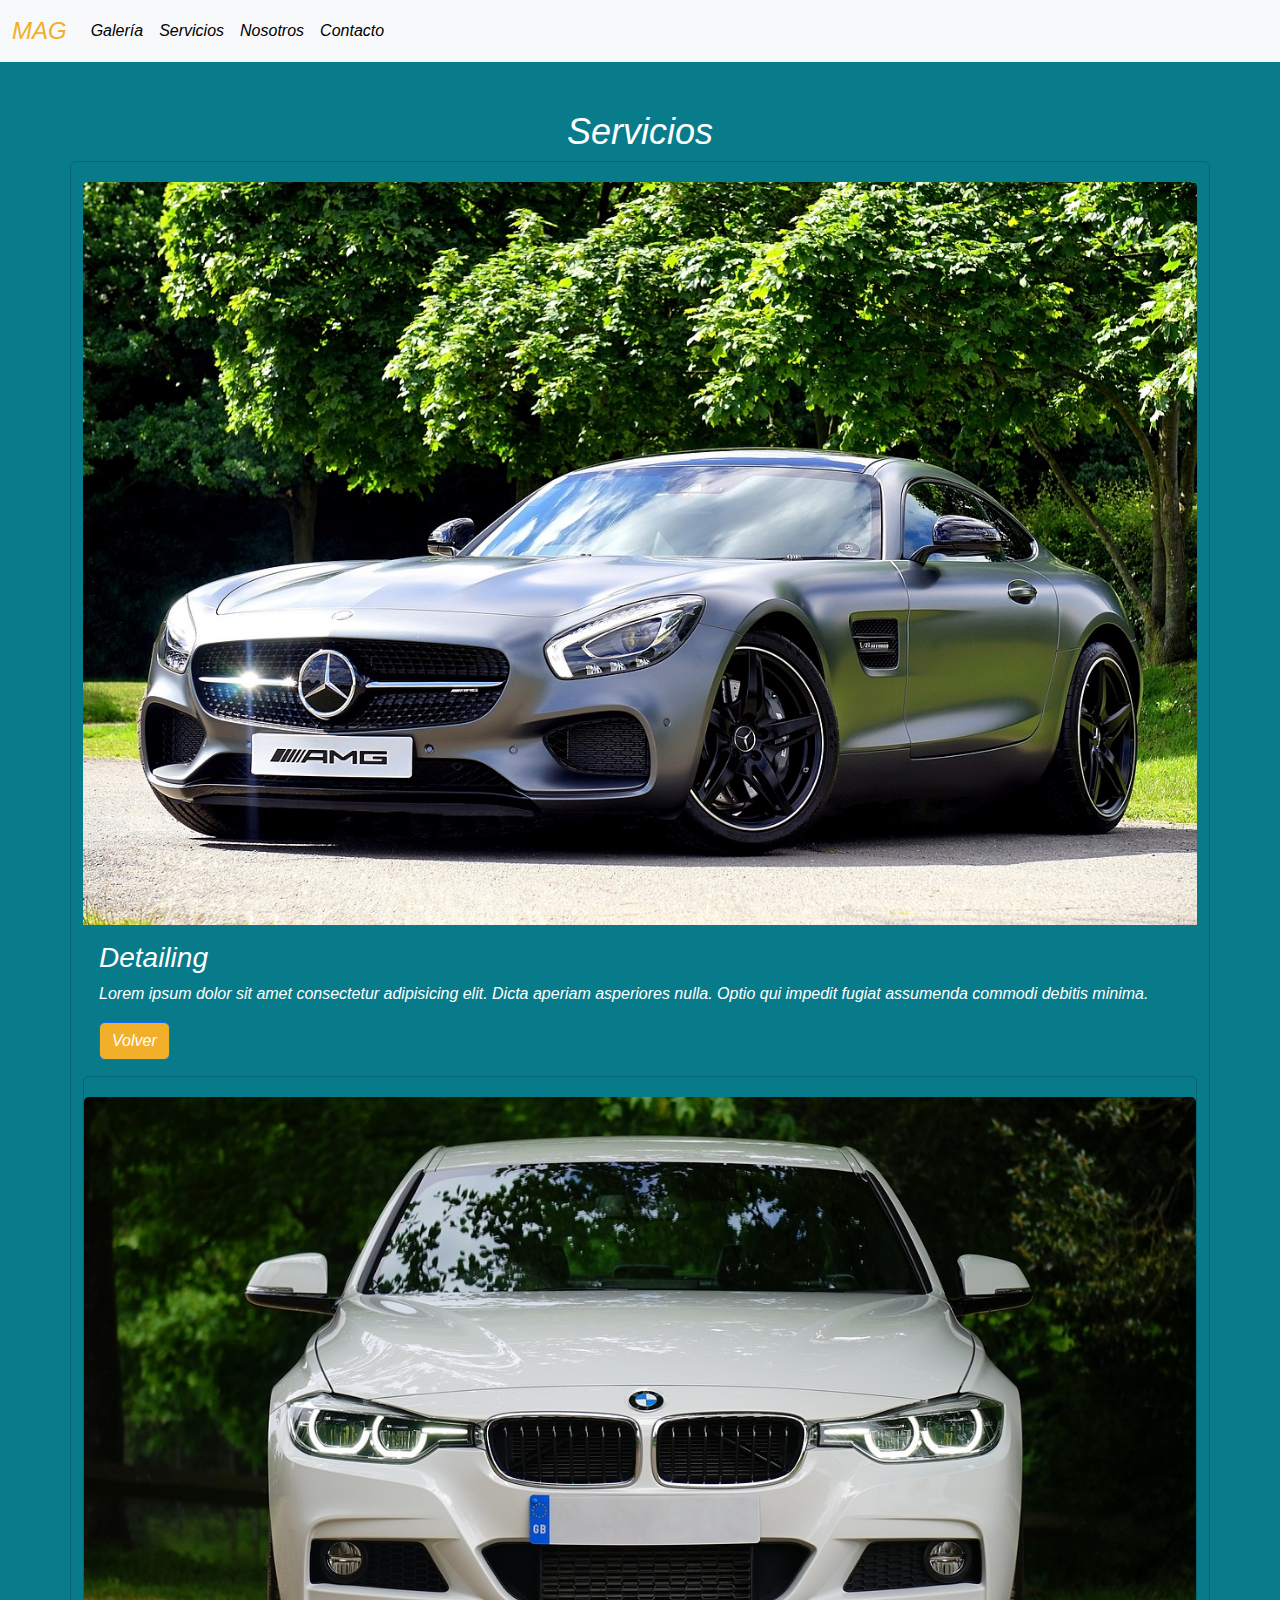
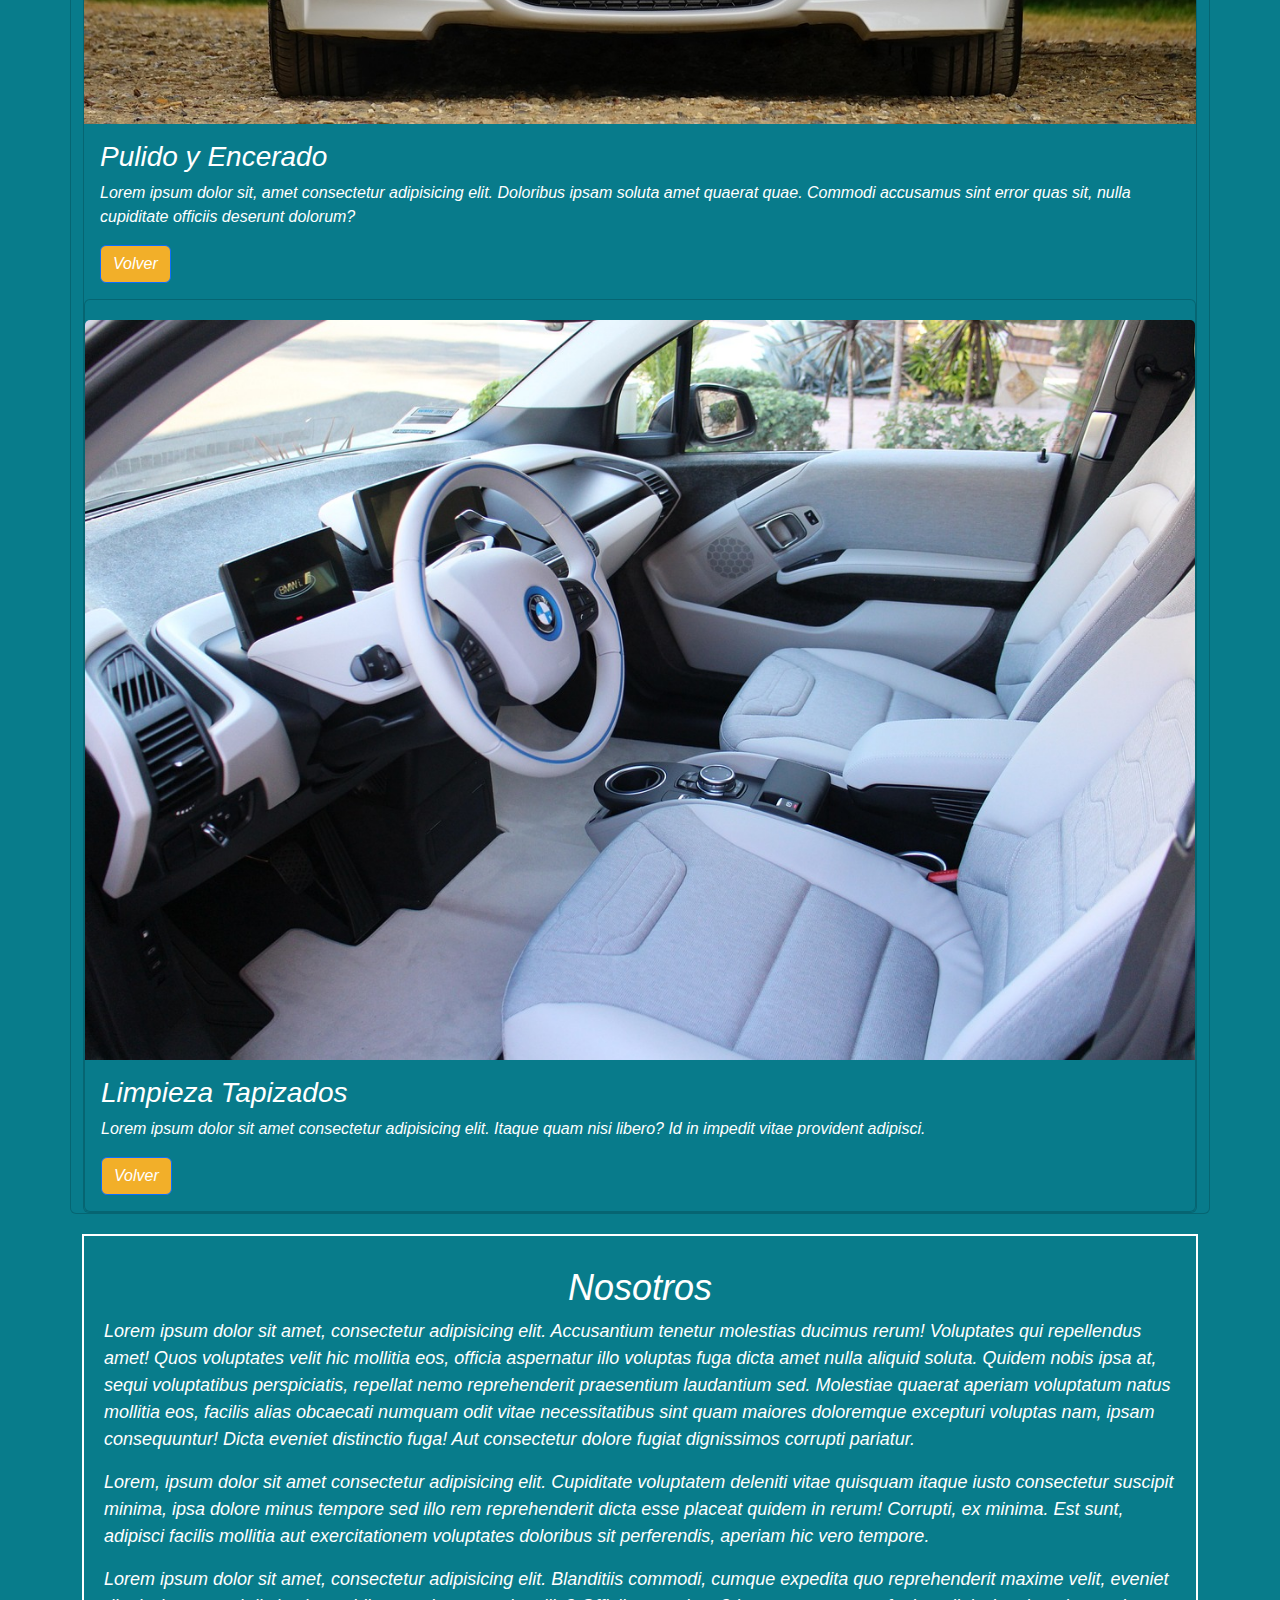
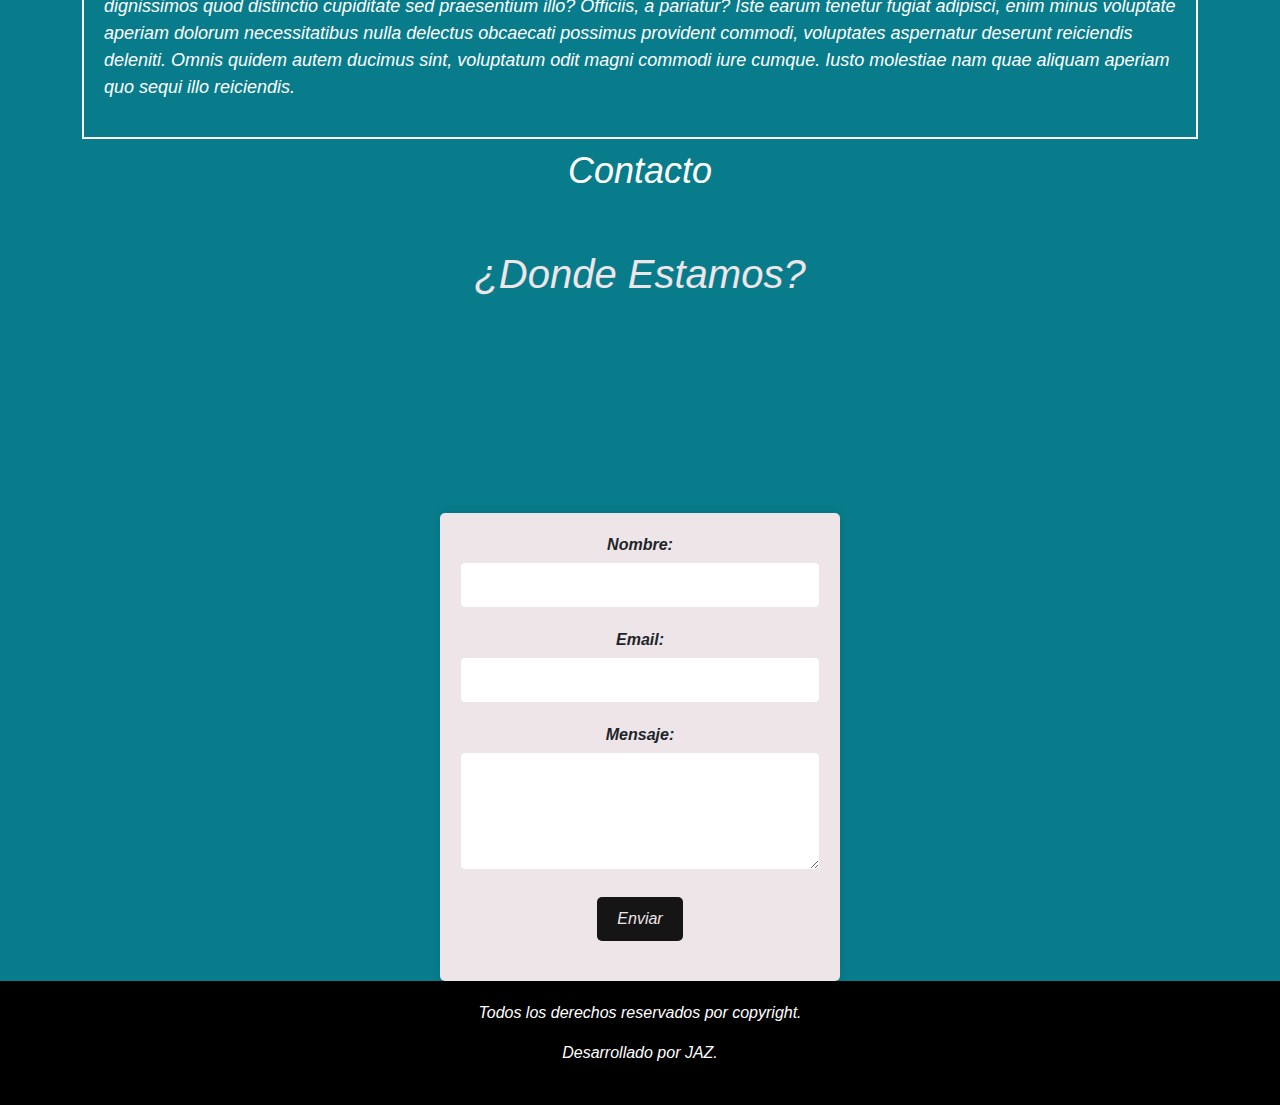
<file: index.html>
<!DOCTYPE html>
<html lang="es">
<head>
    <meta charset="UTF-8">
    <meta name="viewport" content="width=device-width, initial-scale=1.0">
    <!-- link css bootstrap arriba de mi css -->
    <link rel="stylesheet" href="https://cdn.jsdelivr.net/npm/bootstrap@5.2.3/dist/css/bootstrap.min.css">
    <!-- link iconos redes sociales del footer -->
    <link rel="stylesheet" href="https://cdnjs.cloudflare.com/ajax/libs/font-awesome/6.5.1/css/all.min.css" integrity="sha512-DTOQO9RWCH3ppGqcWaEA1BIZOC6xxalwEsw9c2QQeAIftl+Vegovlnee1c9QX4TctnWMn13TZye+giMm8e2LwA==" crossorigin="anonymous" referrerpolicy="no-referrer" />
    <!-- linkeo mi css -->
    <link rel="stylesheet" href="./css/estilos.css">
    <title>MAG Estética Vehicular</title>
</head>
<body>
    <header>
    <!-- Navbar con boton colapsable, responsive -->
    <nav class="navbar navbar-expand-lg bg-light">
        <div class="container-fluid">
            <a class="navbar-brand text-black" href="#"><div class="logo">MAG</div></a>
            <button class="navbar-toggler" type="button" data-bs-toggle="collapse" data-bs-target="#navbarNavAltMarkup" aria-controls="navbarNavAltMarkup" aria-expanded="false" aria-label="Toggle navigation">
            <span class="navbar-toggler-icon"></span>
            </button>
            <div class="collapse navbar-collapse" id="navbarNavAltMarkup">
            <div class="navbar-nav">
                <a class="nav-link active text-black" aria-current="page" href="./pages/galeria.html">Galería</a>
                <a class="nav-link active text-black" href="#">Servicios</a>
                <a class="nav-link active text-black" href="#sec1">Nosotros</a>
                <a class="nav-link active text-black" href="#">Contacto</a>
            </div>
            </div>
        </div>
    </nav>
    </header>
    <!-- Usamos container-fluid para que la imagen ocupe el ancho de la pantalla -->
    <!-- mt es margin top -->
    <section class="container-fluid mt-3">

        <div class="container mt-5">

            <h2>Servicios</h2>

        <div class="row">
            <div class="card" style="width: 100; ">
                <img src="./img/1.jpg" class="card-img-top" alt="...">
            <div class="card-body">
                <h3 class="card-title">Detailing</h3>
                <p class="card-text">Lorem ipsum dolor sit amet consectetur adipisicing elit. Dicta aperiam asperiores nulla. Optio qui impedit fugiat assumenda commodi debitis minima.</p>
                <a href="#" class="btn btn-primary">Volver</a>
            </div>

            <div class="card" style="width: 100; ">
                <img src="./img/2.jpg" class="card-img-top" alt="...">
            <div class="card-body">
                <h3 class="card-title">Pulido y Encerado</h3>
                <p class="card-text">Lorem ipsum dolor sit, amet consectetur adipisicing elit. Doloribus ipsam soluta amet quaerat quae. Commodi accusamus sint error quas sit, nulla cupiditate officiis deserunt dolorum?</p>
                <a href="#" class="btn btn-primary">Volver</a>
            </div>

            <div class="card" style="width: 100%; ">
                <img src="./img/3.jpg" class="card-img-top" alt="...">
            <div class="card-body">
                <h3 class="card-title">Limpieza Tapizados</h3>
                <p class="card-text">Lorem ipsum dolor sit amet consectetur adipisicing elit. Itaque quam nisi libero? Id in impedit vitae provident adipisci.</p>
                <a href="#" class="btn btn-primary">Volver</a>
            </div>

        </div>
        </div>
        </div>
        <!-- Inicia sec1 nosotros -->
    <section class="container-fluid">
        <div class="sec1">
    
        <h2>Nosotros</h2>

        <p>Lorem ipsum dolor sit amet, consectetur adipisicing elit. Accusantium tenetur molestias ducimus rerum! Voluptates qui repellendus amet! Quos voluptates velit hic mollitia eos, officia aspernatur illo voluptas fuga dicta amet nulla aliquid soluta. Quidem nobis ipsa at, sequi voluptatibus perspiciatis, repellat nemo reprehenderit praesentium laudantium sed. Molestiae quaerat aperiam voluptatum natus mollitia eos, facilis alias obcaecati numquam odit vitae necessitatibus sint quam maiores doloremque excepturi voluptas nam, ipsam consequuntur! Dicta eveniet distinctio fuga! Aut consectetur dolore fugiat dignissimos corrupti pariatur.</p>

        <p>Lorem, ipsum dolor sit amet consectetur adipisicing elit. Cupiditate voluptatem deleniti vitae quisquam itaque iusto consectetur suscipit minima, ipsa dolore minus tempore sed illo rem reprehenderit dicta esse placeat quidem in rerum! Corrupti, ex minima. Est sunt, adipisci facilis mollitia aut exercitationem voluptates doloribus sit perferendis, aperiam hic vero tempore.</p>

        <p>Lorem ipsum dolor sit amet, consectetur adipisicing elit. Blanditiis commodi, cumque expedita quo reprehenderit maxime velit, eveniet dignissimos quod distinctio cupiditate sed praesentium illo? Officiis, a pariatur? Iste earum tenetur fugiat adipisci, enim minus voluptate aperiam dolorum necessitatibus nulla delectus obcaecati possimus provident commodi, voluptates aspernatur deserunt reiciendis deleniti. Omnis quidem autem ducimus sint, voluptatum odit magni commodi iure cumque. Iusto molestiae nam quae aliquam aperiam quo sequi illo reiciendis.</p>

        </div>
    </section>
    <!-- Inicia seccion contacto con formulario -->
    <section class="container-fluid">
        <div class="sec2">
        <h2>Contacto</h2>
        <!-- Mapa de google maps -->
        <div class="mapa">
            <h1>¿Donde Estamos?</h1>
    
            <iframe src="https://www.google.com/maps/embed?pb=!1m14!1m12!1m3!1d9300.320460833873!2d-58.503176003391694!3d-34.49883201611863!2m3!1f0!2f0!3f0!3m2!1i1024!2i768!4f13.1!5e0!3m2!1ses!2sar!4v1707089012717!5m2!1ses!2sar" width="auto" height="auto" style="border:0;" allowfullscreen="" loading="lazy" referrerpolicy="no-referrer-when-downgrade"></iframe>
          </div>
        <!-- formulario en contacto, editado en css -->
        <form action="#" method="post" class="formulario">
            <div class="form-group">
                <label for="nombre">Nombre:</label>
                <input type="text" id="nombre" name="nombre" required>
            </div>
            <div class="form-group">
                <label for="email">Email:</label>
                <input type="email" id="email" name="email" required>
            </div>
            <div class="form-group">
                <label for="mensaje">Mensaje:</label>
                <textarea id="mensaje" name="mensaje" rows="4" required></textarea>
            </div>
            <div class="form-group">
                <button type="submit">Enviar</button>
            </div>
        </form>
        </div>
        
    </section>



    </section>
<!-- Inicia footer -->

    <footer>
        <p>
            Todos los derechos reservados por copyright.
        </p>
        <p>
            Desarrollado por JAZ.
        </p>

        <!-- Footer con linkeo de redes -->
        <div class="redes">
            <a href="">
                <i class="fa-brands fa-instagram"></i>
            </a>
            <a href="">
                <i class="fa-brands fa-facebook"></i>
            </a>
            <a href="">
                <i class="fa-brands fa-whatsapp"></i>
            </a>
        </div>
    </footer> 
     <!--linkeo bundle javascript  -->
    <script src="https://cdn.jsdelivr.net/npm/bootstrap@5.2.3/dist/js/bootstrap.bundle.min.js"></script>

</body>
</html>
</file>
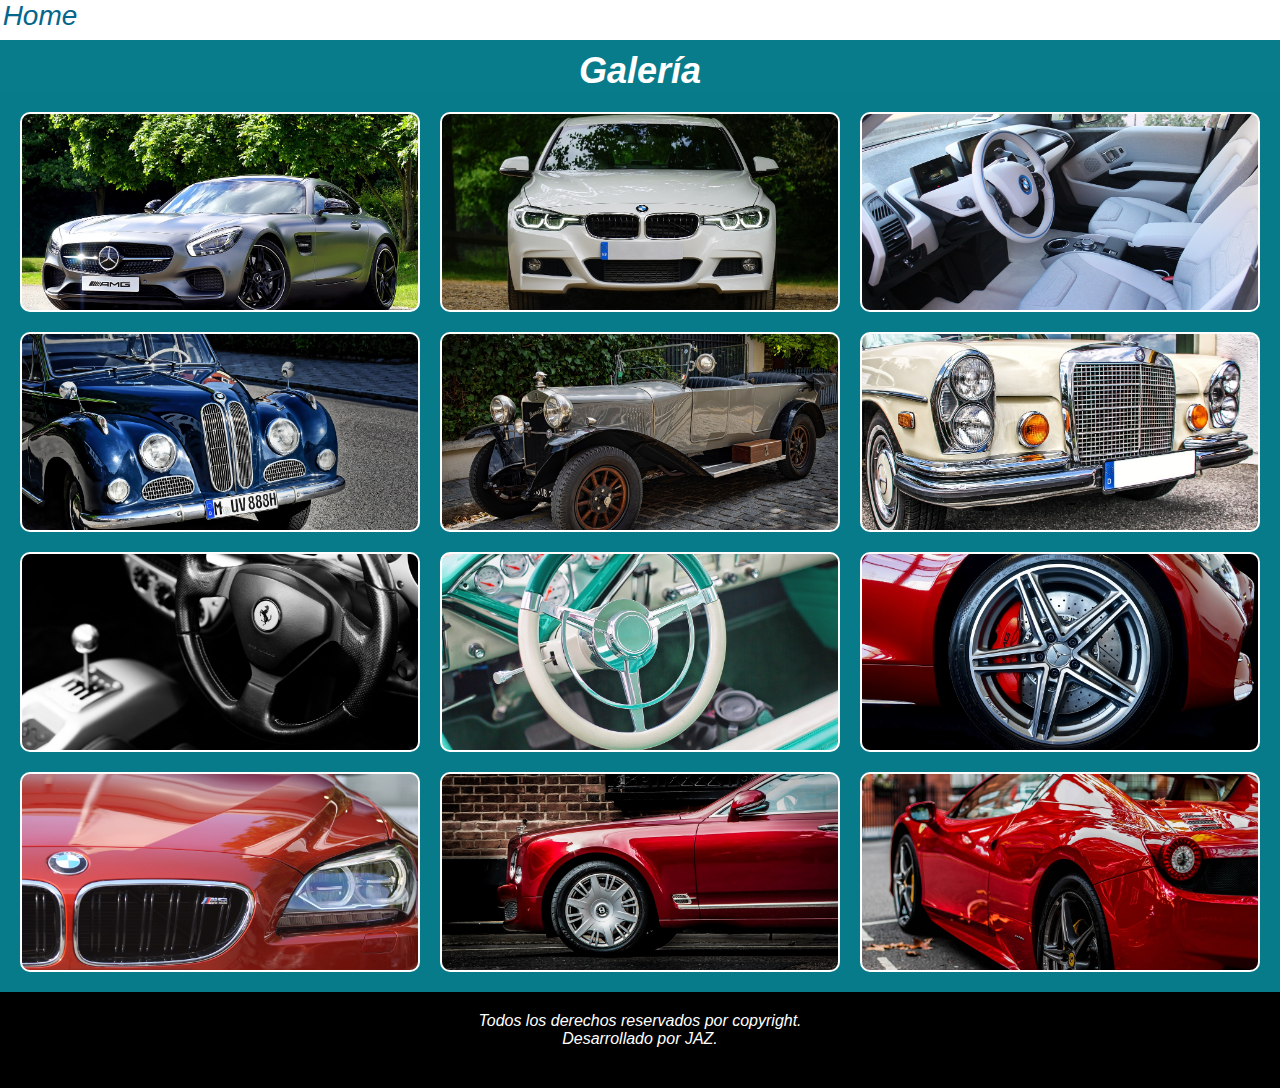
<file: pages/galeria.html>
<!DOCTYPE html>
<html lang="es">
<head>
    <meta charset="UTF-8">
    <meta name="viewport" content="width=device-width, initial-scale=1.0">
    <link rel="stylesheet" href="https://cdnjs.cloudflare.com/ajax/libs/font-awesome/6.5.1/css/all.min.css" integrity="sha512-DTOQO9RWCH3ppGqcWaEA1BIZOC6xxalwEsw9c2QQeAIftl+Vegovlnee1c9QX4TctnWMn13TZye+giMm8e2LwA==" crossorigin="anonymous" referrerpolicy="no-referrer" />
    <link rel="stylesheet" href="/css/estilos.css">
    <title>Galería</title>
</head>
<body>
    <header>
        <!-- clase home, para volver a index.html -->
       <div class="home">
           <ul><a href="../index.html">Home</a></ul>
       </div>
   </header>

    <h2>Galería</h2>
    <!-- Galería -->
    <main>
        <div class="galeria">
        <div class="item item1"></div>
        <div class="item item2"></div>
        <div class="item item3"></div>
        <div class="item item4"></div>
        <div class="item item5"></div>
        <div class="item item6"></div>
        <div class="item item7"></div>
        <div class="item item8"></div>
        <div class="item item9"></div>
        <div class="item item10"></div>
        <div class="item item11"></div>
        <div class="item item12"></div>
    </div>
    </main>
    <!-- Inicia footer con linkeo redes -->
    <footer>
        <p>
            Todos los derechos reservados por copyright.
        </p>
        <p>
            Desarrollado por JAZ.
        </p>
        <div class="redes">
            <a href="">
                <i class="fa-brands fa-instagram"></i>
            </a>
            <a href="">
                <i class="fa-brands fa-facebook"></i>
            </a>
            <a href="">
                <i class="fa-brands fa-whatsapp"></i>
            </a>
        </div>
    </footer>
</body>
</html>
</file>
<file: css/estilos.css>
/*La paleta de colores la genere con coolours*/

/*Reseteo y fuentes para todo el sitio*/
*{
    margin: 0;
    padding: 0;
    box-sizing: border-box;
    font-family: 'Franklin Gothic Medium', 'Arial Narrow', Arial, sans-serif; 
    font-style: italic;
}
/*Personalizamos el logo dentro de la navbar de bootrap*/
.logo{
    color:rgb(242,175,041);
    font-size: larger;
}

header{
    background-color: white;
}
body{
    background-color: rgb(8, 124, 139);
}
h2{
    text-align: center;
    font-size: 36px;
    color:white;
    margin-top: 10px;
}

/*Le damos estilo a las cards de bootstrap*/
.card{
    padding-top: 20px;
    background-color: rgb(008,123,139);
    color: white;
}
.btn{
    background-color: rgb(242,175,041);
}

.sec1{
    margin-top: 20px;
    padding: 20px;
    color: white;
    font-size: 18px;
    border: 2px solid white;
}
/*mapa importado de google maps*/
.mapa{
    width: 100%;
    text-align: center;
    color: rgb(238, 229, 233);
    padding-top: 50px;
    padding-bottom: 50px;
}

/*Formulario seccion contacto*/
.formulario {
    text-align: center;
    max-width: 400px;
    margin: 0 auto;
    background-color: rgb(238,229,233);
    padding: 20px;
    border-radius: 5px;
    box-shadow: 0 0 10px rgba(0, 0, 0, 0.1);
}
.form-group {
    margin-bottom: 20px;
}

label {
    display: block;
    font-weight: bold;
    margin-bottom: 5px;
}

input[type="text"],
input[type="email"],
textarea {
    width: 100%;
    padding: 10px;
    border: 1px solid rgb(238, 229, 233);
    border-radius: 5px;
    box-sizing: border-box;
}

button {
    background-color: rgb(021,021,021);
    color:rgb(238, 229, 233);
    border: none;
    padding: 10px 20px;
    border-radius: 5px;
    cursor: pointer;
}

button:hover {
    background-color: rgb(179,000,027);
}


/*Galeria.html*/

.home{
    font-size: 28px;
    background-color:white;
    width: 80px;
    height: 40px;
    text-align: center;
    text-decoration: none;
    border-radius: 15px;
    border-style: solid 20px;
    border-color: rgb(021,021,021);
}

.home a{
   text-decoration: none;
   color:rgb(005, 102, 141);
}

.home a:hover{
    color: rgb(179,000,027);
}
.galeria{
    width: 100%;
    height: auto;
    background-color:rgb(008,123,139);
    display: grid;
    grid-template-columns: 1fr;
    grid-template-rows: repeat(12, 200px);
    padding: 20px;
    grid-gap: 20px;

}

.item{
    border: 2px solid white;
    background-size: cover;
    background-position: center;
    border-radius: 10px;
    height: 200px;
}

.item1{
    background-image: url(/img/1.jpg);
}

.item2{
    background-image: url(/img/2.jpg);
}
.item3{
    background-image: url(/img/3.jpg);
}

.item4{
    background-image: url(/img/4.jpg);
}
.item5{
    background-image: url(/img/5.jpg);
}

.item6{
    background-image:url(/img/6.jpg);
}
.item7{
    background-image: url(/img/7.jpg);
}

.item8{
    background-image: url(/img/8.jpg);
}

.item9{
    background-image: url(/img/9.jpg);
}

.item10{
    background-image: url(/img/10.jpg);
}

.item11{
    background-image: url(/img/11.jpg);
}

.item12{
    background-image: url(/img/12.jpg);
}
/*Inica el footer general*/

footer{
    background-color: black;
    color: white;
    text-align: center;
    padding: 20px;
}

.redes{
    margin-top: 20px;
}

footer a{
    color:white;
    text-decoration: none;
    font-size: 40px;
    letter-spacing: 15px;
}

/*Inicia media query*/
/* media query para la galeria, cuando llega a 480px se organiza con dos columnas */

@media screen and (max-width: 320px) {
    .mapa iframe {
        width: 100%; /* Establecer el ancho al 100% del contenedor */
        height:auto; /* Para mantener la proporción de aspecto */
    }
}


@media only screen and (min-width: 480px) {
    .galeria{
        grid-template-columns: 1fr 1fr;
        grid-template-rows: repeat(4, 200px);
    }
    
}

/* media query para la galeria, cuando llega a 768px se organiza con tres columnas */

@media only screen and (min-width: 768px) {
    .galeria{
        grid-template-columns: 1fr 1fr 1fr;
        grid-template-rows: repeat(3, 200px);
    }
    
}
</file>
